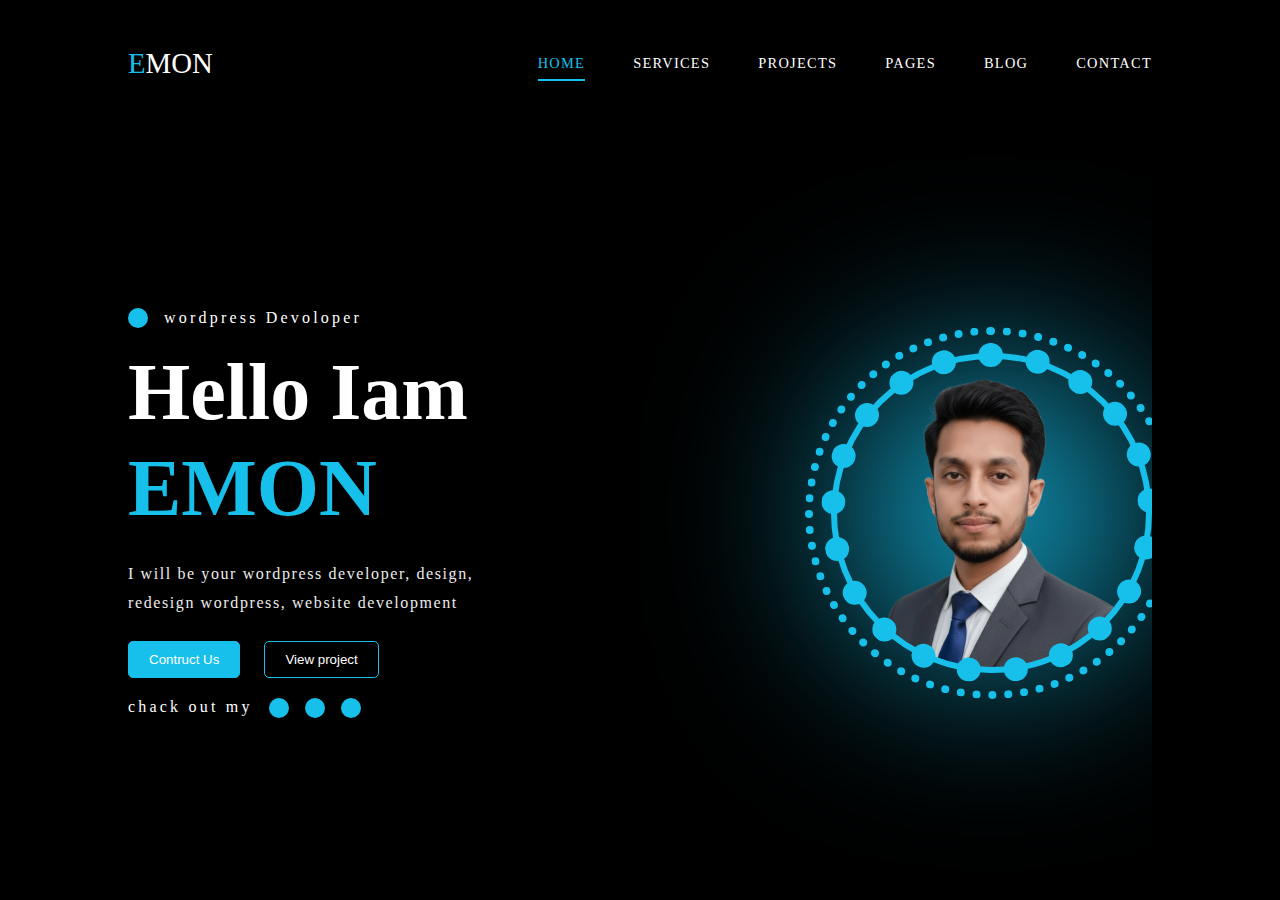
<file: Projects/Projects-1/index.html>
<!DOCTYPE html>
<html lang="en">
<head>
    <meta charset="UTF-8">
    <meta name="viewport" content="width=device-width, initial-scale=1.0">
    <title>protfolio</title>
    <link rel="stylesheet" href="./style.css">
</head>
<body>
    <div class="main-wrapper">

<div class="working-area">
    <nav class="navbar">
        <div class="logo"><span>E</span>MON</div>
        <ul class="navlist">
            <li><a href="#" class="nav-links active">Home</a></li>
            <li><a href="#" class="nav-links">Services</a></li>
            <li><a href="#" class="nav-links">Projects</a></li>
            <li><a href="#" class="nav-links">Pages</a></li>
            <li><a href="#" class="nav-links">Blog</a></li>
            <li><a href="#" class="nav-links">Contact</a></li>
        </ul>

    </nav>

<!-- hero section -->
<section class="hero-section">

<div class="content">
    <div class="title">
        <div class="circle"></div>
        <h4>wordpress Devoloper</h4>
    </div>
<h1>Hello Iam <span>EMON</span></h1>
<p>I will be your wordpress developer, design, redesign wordpress, website development</p>

<div class="btn-container">
<button>Contruct Us</button>
<button class="btn-s">View project</button>

</div>
<div class="icon">
<h4>chack out my</h4>
<div class="circle-1"></div>
<div class="circle-1"></div>
<div class="circle-1"></div>
</div>


</div>

<div class="image-container">
<div class="glow"></div>




</div>


</section>



</div>

    </div>
</body>
</html>
</file>
<file: Projects/Projects-1/style.css>
*{
    padding: 0;
    margin: 0;
    box-sizing: border-box;

}

:root{
    --white-clr: #fff;
    --black-clr: #000;
    --gray-clr: #ececec;
    --green-clr:#17c0eb;

}

.main-wrapper{
min-height: 100vh;
background: var(--black-clr);




}

.working-area{
    height: 100vh;

    width: 80%;
    margin: auto;
}


.logo{
    font-size: 1.8rem;
    color: var(--white-clr);
}
span{
    color: var(--green-clr);
}

a{
    text-decoration: none;
}
li{
    list-style: none;
}
.navlist{
    display: flex;
    gap: 3rem;
    align-items: center;
}
.navbar{
    display: flex;
    justify-content: space-between;
    align-items: center;
    height: 14vh;
}
.nav-links{
    color: white;
    text-transform: uppercase;
    font-size: .9rem;
    letter-spacing: .08rem;
    position: relative;
}


.active{
    color: var(--green-clr);
}



.nav-links::before{
 content: "";
 background-color: var(--green-clr);
 position: absolute;
 left: 0;
 bottom: -10px;
height: .1rem;
width: 0;
transition: .5s ease-in-out;
}

.nav-links:hover.nav-links::before, .active::before{
    width: 100%;
}
.nav-links:hover{
    color: var(--green-clr);
    transition: .5s ease-in-out;
}


.hero-section{
 
    width: 100%;
    height:calc(100vh - 14vh);
    display: flex;
    align-items: center;
    gap: 20rem;
    isolation: isolate;
    overflow: hidden;

}
h4{
    color: var(--white-clr);
    font-weight: 500;
    letter-spacing: .2rem;
}

.circle{
    height: 20px;
    aspect-ratio: 1;
    background-color: var(--green-clr);
    border-radius: 50%;
}
.title{
display: flex;
gap: 1rem;
align-items: center;
margin-bottom: 1rem;
}

h1{
    font-size: 5rem;
    color: var(--white-clr);
    max-width: 600px;
    line-height: 6rem;
}

p{
    color: var(--gray-clr);
    font-size: 1rem;
    max-width: 600px;
    line-height: 1.8rem;
    letter-spacing: .1rem;
    margin-block: 1.5rem;
}


.btn-container{
    display: flex;
    gap: 1.5rem;
}
button{
background-color: var(--green-clr);
padding: 10px 20px;
border-radius: 5px;
color: white;
border: 1px solid var(--green-clr);
cursor: pointer;
margin-bottom: 20px;

}

.btn-s{
    background-color: transparent;
}

.btn-s:hover{
    background-color: var(--green-clr);
}
.icon{
    display: flex;
    gap: 1rem;
}
.circle-1{
 height: 20px;
 aspect-ratio: 1;
 border-radius: 50%;
 background-color: var(--green-clr);


}

.circle-1:hover{
    transform: translateY(-20%);
    transition: .3s ease-in-out;
}





.image-container{

width: 31rem;
aspect-ratio: 1;
border: .4rem solid var(--green-clr);
border-radius: 50%;
background-image: url(./img/emon.png);
background-size: 100%;
background-position: top center;
background-repeat: no-repeat;
position: relative;

}

.glow{
    width: 17rem;
    aspect-ratio: 1;

    border-radius: 50%;
    position: absolute;
    background-color: var(--green-clr);
    top: 50%;
    left: 50%;
    transform: translate(-50%, -50%);
    filter: blur(100px);
    z-index: -1;
    
}

.image-container::before{
content: '';
position: absolute;
inset: -1rem;  /* [top, bottom, left, right] er short from [inset] */

border-radius: inherit;
border: 1.5rem dotted var(--green-clr);
animation: rotation 5s linear infinite;
}


.image-container::after{
content: '';
position: absolute;
inset: -2rem;  /* [top, bottom, left, right] er short from [inset] */

border-radius: inherit;
border: .5rem dotted var(--green-clr);
animation: rotation 5s linear infinite reverse;
}



@keyframes rotation{
    100%{
        transform: rotate(360deg);
    }
}
</file>
